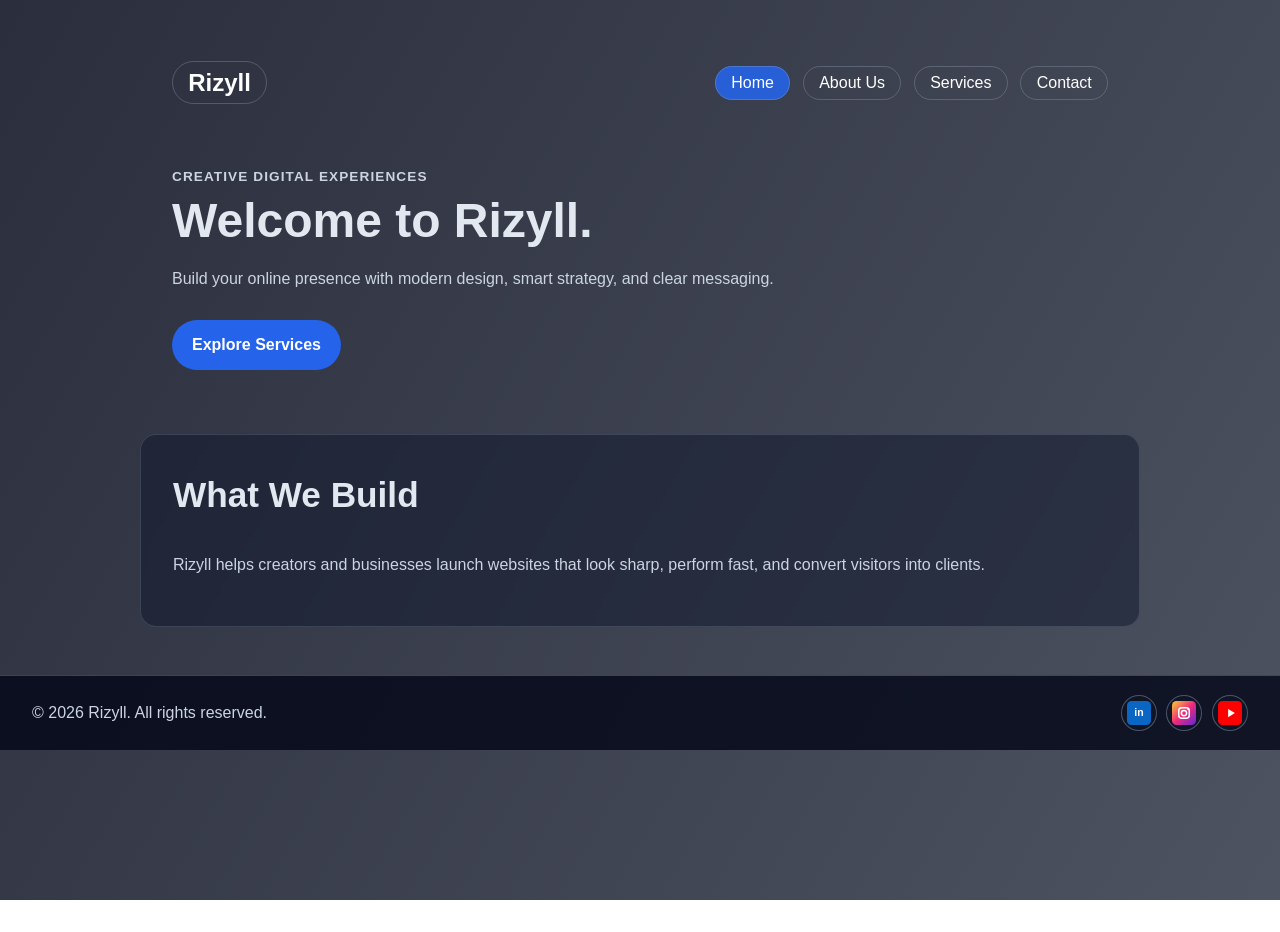
<file: index.html>
<!DOCTYPE html>
<html lang="en">
<head>
  <meta charset="UTF-8" />
  <meta name="viewport" content="width=device-width, initial-scale=1.0" />
  <title>Welcome to Rizyll</title>
  <link rel="stylesheet" href="styles.css" />
</head>
<body>
  <header class="hero">
    <nav class="nav public-nav" aria-label="Primary">
      <h1 class="logo"><a href="index.html">Rizyll</a></h1>
      <ul>
        <li><a href="index.html" aria-current="page">Home</a></li>
        <li><a href="about.html">About Us</a></li>
        <li><a href="services.html">Services</a></li>
        <li><a href="contact.html">Contact</a></li>
      </ul>
    </nav>

    <section class="hero-content">
      <p class="eyebrow">Creative digital experiences</p>
      <h2>Welcome to Rizyll.</h2>
      <p>
        Build your online presence with modern design, smart strategy, and clear messaging.
      </p>
      <a class="cta" href="services.html">Explore Services</a>
    </section>
  </header>

  <main>
    <section class="content-section">
      <h2>What We Build</h2>
      <p>
        Rizyll helps creators and businesses launch websites that look sharp, perform fast,
        and convert visitors into clients.
      </p>
    </section>
  </main>

  <footer class="site-footer">
    <p>© <span id="year">2026</span> Rizyll. All rights reserved.</p>
    <div class="footer-social" aria-label="Footer social links">
      <a href="https://www.linkedin.com/in/richmond-ameyaw/" target="_blank" rel="noopener noreferrer" aria-label="LinkedIn">
        <img src="images/linkedin.svg" alt="LinkedIn icon" />
      </a>
      <a href="https://www.instagram.com/official.richmond_/" target="_blank" rel="noopener noreferrer" aria-label="Instagram">
        <img src="images/instagram.svg" alt="Instagram icon" />
      </a>
      <a href="https://www.youtube.com/@Zyllaplays" target="_blank" rel="noopener noreferrer" aria-label="YouTube">
        <img src="images/youtube.svg" alt="YouTube icon" />
      </a>
    </div>
  </footer>
</body>
</html>
</file>
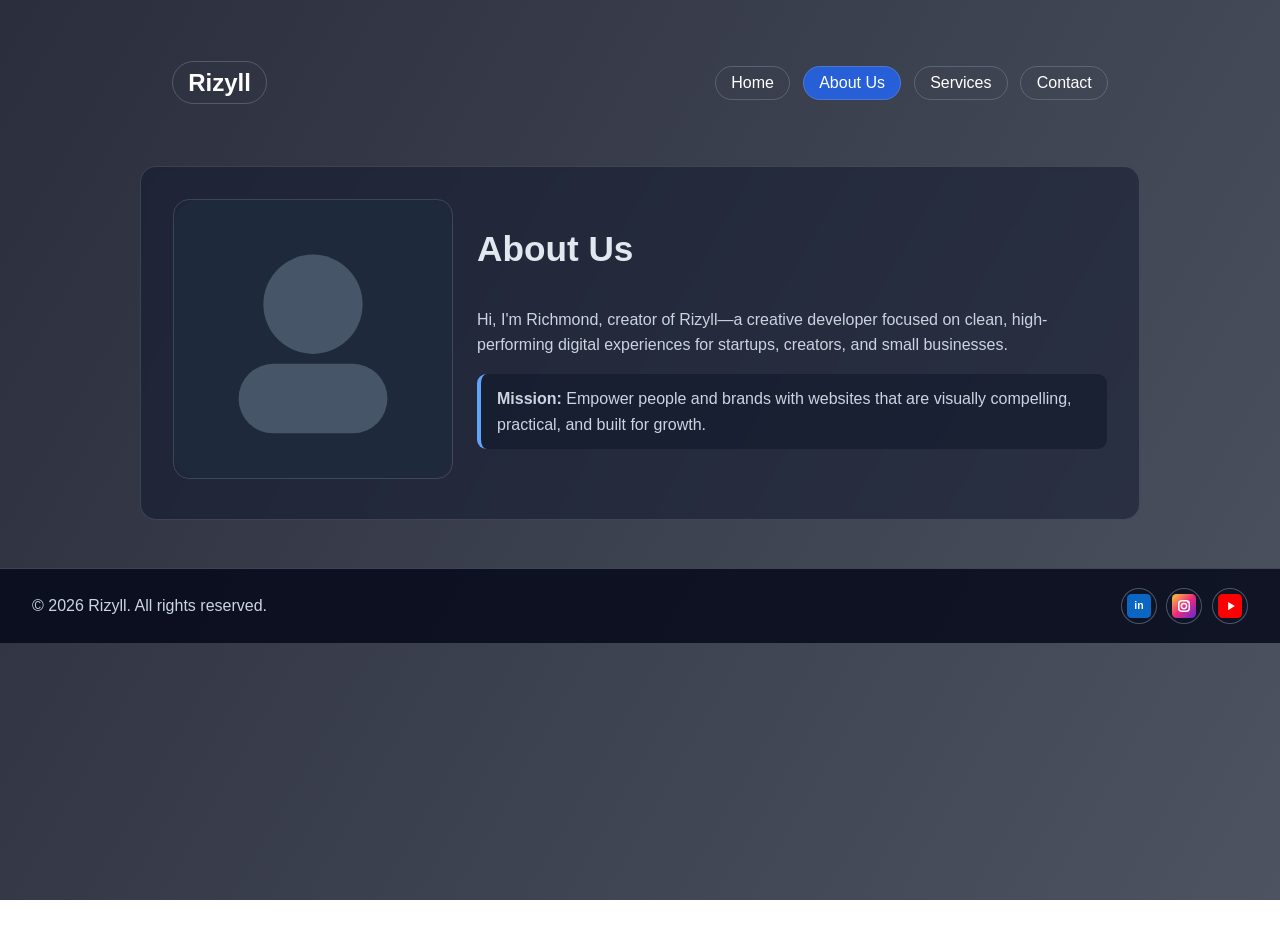
<file: about.html>
<!DOCTYPE html>
<html lang="en">
<head>
  <meta charset="UTF-8" />
  <meta name="viewport" content="width=device-width, initial-scale=1.0" />
  <title>About Us | Rizyll</title>
  <link rel="stylesheet" href="styles.css" />
</head>
<body>
  <header class="page-header">
    <nav class="nav public-nav" aria-label="Primary">
      <h1 class="logo"><a href="index.html">Rizyll</a></h1>
      <ul>
        <li><a href="index.html">Home</a></li>
        <li><a href="about.html" aria-current="page">About Us</a></li>
        <li><a href="services.html">Services</a></li>
        <li><a href="contact.html">Contact</a></li>
      </ul>
    </nav>
  </header>

  <main>
    <section class="content-section about-section">
      <div class="about-media">
        <img src="images/profile-placeholder.svg" alt="Profile placeholder image" />
      </div>
      <div class="about-content">
        <h2>About Us</h2>
        <p>
          Hi, I'm Richmond, creator of Rizyll—a creative developer focused on clean,
          high-performing digital experiences for startups, creators, and small businesses.
        </p>
        <p class="mission"><strong>Mission:</strong> Empower people and brands with websites that are visually compelling, practical, and built for growth.</p>
      </div>
    </section>
  </main>

  <footer class="site-footer">
    <p>© <span>2026</span> Rizyll. All rights reserved.</p>
    <div class="footer-social" aria-label="Footer social links">
      <a href="https://www.linkedin.com/in/richmond-ameyaw/" target="_blank" rel="noopener noreferrer" aria-label="LinkedIn"><img src="images/linkedin.svg" alt="LinkedIn icon" /></a>
      <a href="https://www.instagram.com/official.richmond_/" target="_blank" rel="noopener noreferrer" aria-label="Instagram"><img src="images/instagram.svg" alt="Instagram icon" /></a>
      <a href="https://www.youtube.com/@Zyllaplays" target="_blank" rel="noopener noreferrer" aria-label="YouTube"><img src="images/youtube.svg" alt="YouTube icon" /></a>
    </div>
  </footer>
</body>
</html>
</file>
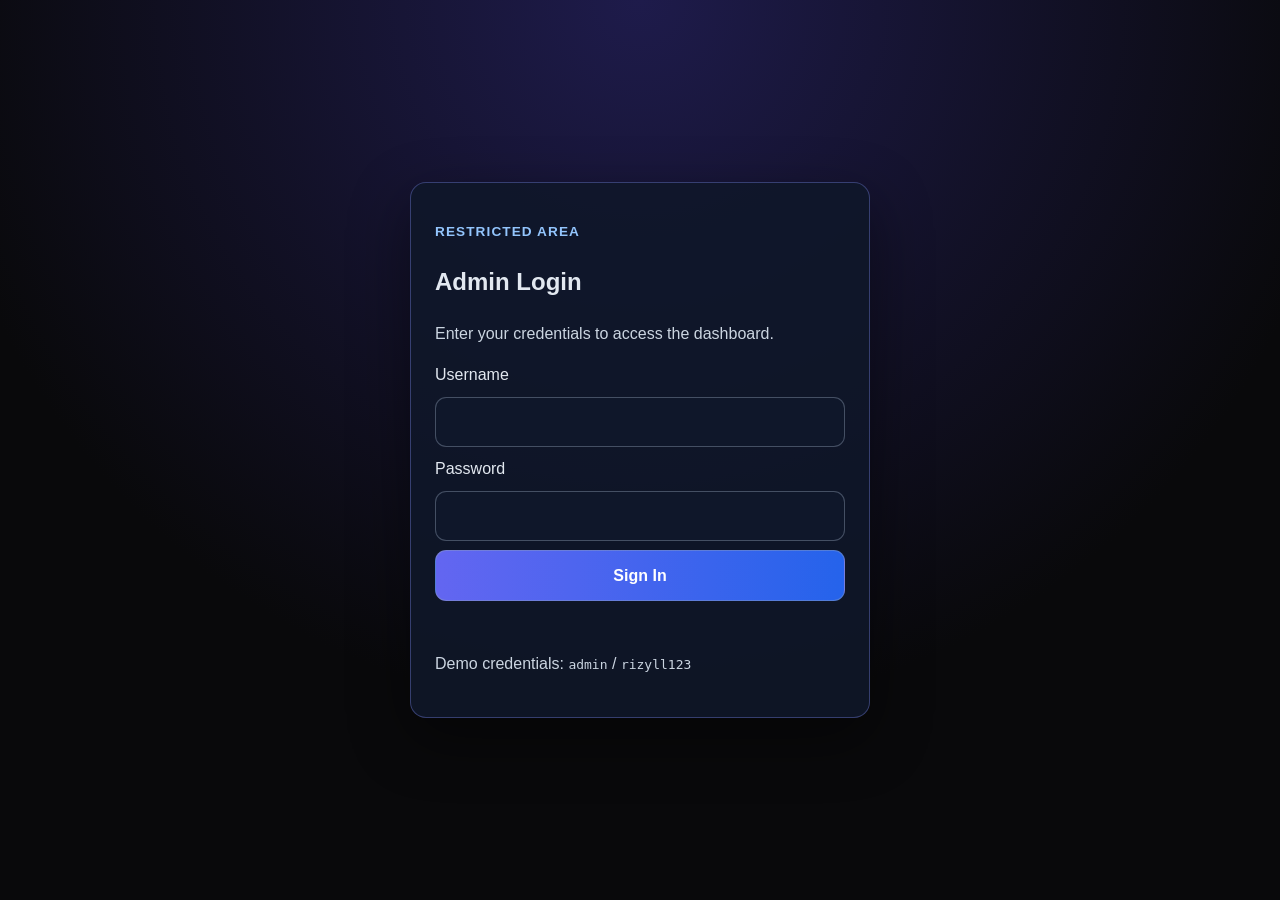
<file: admin-dashboard.html>
<!DOCTYPE html>
<html lang="en">
<head>
  <meta charset="UTF-8" />
  <meta name="viewport" content="width=device-width, initial-scale=1.0" />
  <title>Admin Dashboard</title>
  <link rel="stylesheet" href="styles.css" />
</head>
<body class="dashboard-page">
  <main class="dashboard-shell">
    <header class="dashboard-header">
      <div>
        <p class="admin-label">Admin Mode</p>
        <h1>Dashboard</h1>
      </div>
      <button id="logout-button" class="logout-button" type="button">Log Out</button>
    </header>

    <section class="dashboard-grid" aria-label="Admin dashboard widgets">
      <article class="dashboard-card">
        <h2>Site Overview</h2>
        <p>Placeholder analytics and website health metrics will appear here.</p>
      </article>
      <article class="dashboard-card">
        <h2>Recent Messages</h2>
        <p>Incoming contact form submissions and inquiries can be managed in this panel.</p>
      </article>
      <article class="dashboard-card">
        <h2>Content Queue</h2>
        <p>Draft updates, media uploads, and scheduled changes can be tracked here.</p>
      </article>
    </section>
  </main>

  <script src="scripts/dashboard-guard.js"></script>
</body>
</html>
</file>
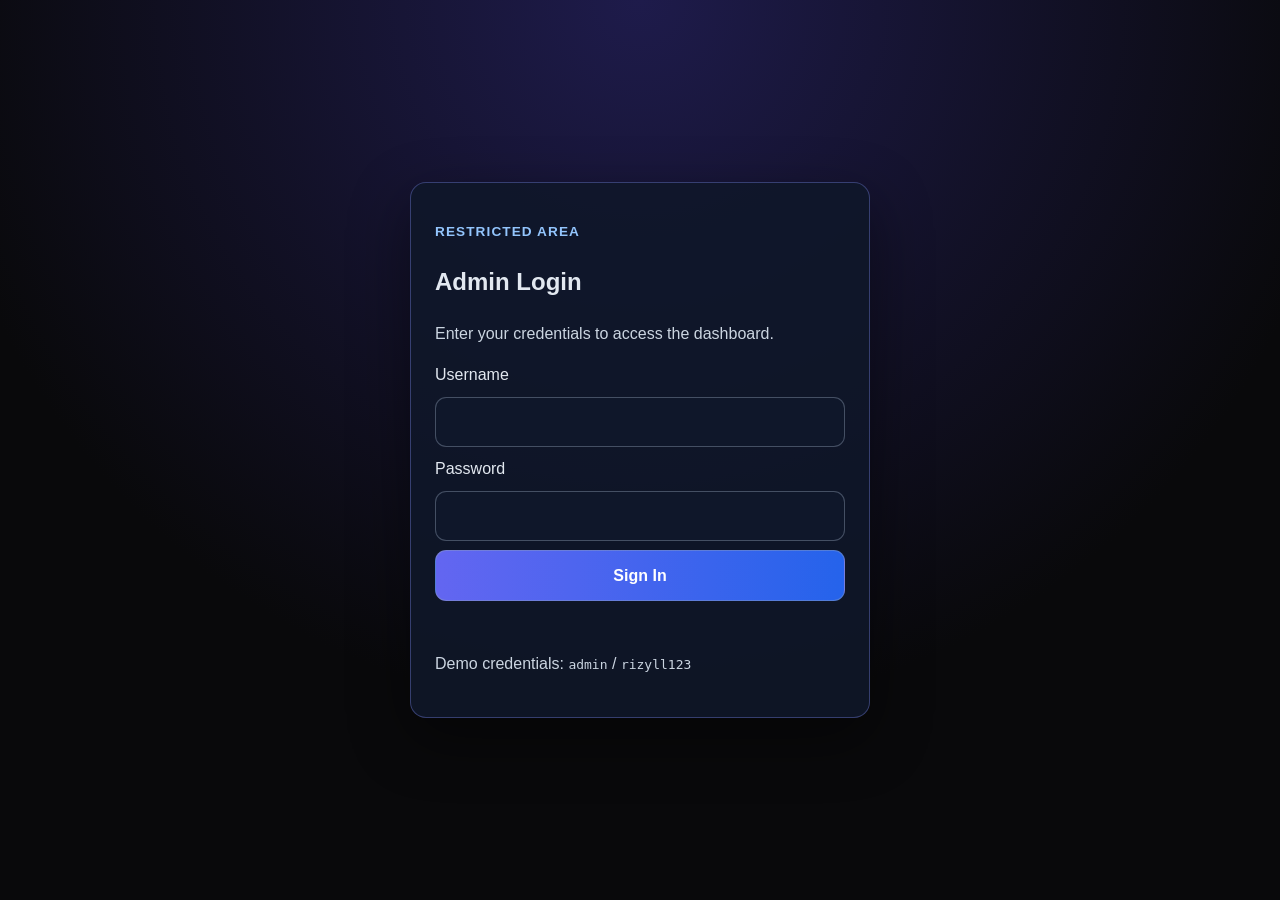
<file: admin.html>
<!DOCTYPE html>
<html lang="en">
<head>
  <meta charset="UTF-8" />
  <meta name="viewport" content="width=device-width, initial-scale=1.0" />
  <title>Admin Login</title>
  <link rel="stylesheet" href="styles.css" />
</head>
<body class="admin-page">
  <main class="admin-wrapper">
    <section class="admin-card">
      <p class="admin-label">Restricted Area</p>
      <h1>Admin Login</h1>
      <p class="admin-help">Enter your credentials to access the dashboard.</p>

      <form id="admin-login-form" class="admin-form" novalidate>
        <label for="username">Username</label>
        <input id="username" name="username" type="text" autocomplete="username" required />

        <label for="password">Password</label>
        <input id="password" name="password" type="password" autocomplete="current-password" required />

        <button type="submit">Sign In</button>
      </form>

      <p id="login-message" class="admin-message" role="alert" aria-live="polite"></p>
      <p class="admin-note">Demo credentials: <code>admin</code> / <code>rizyll123</code></p>
    </section>
  </main>

  <script src="scripts/admin-auth.js"></script>
</body>
</html>
</file>
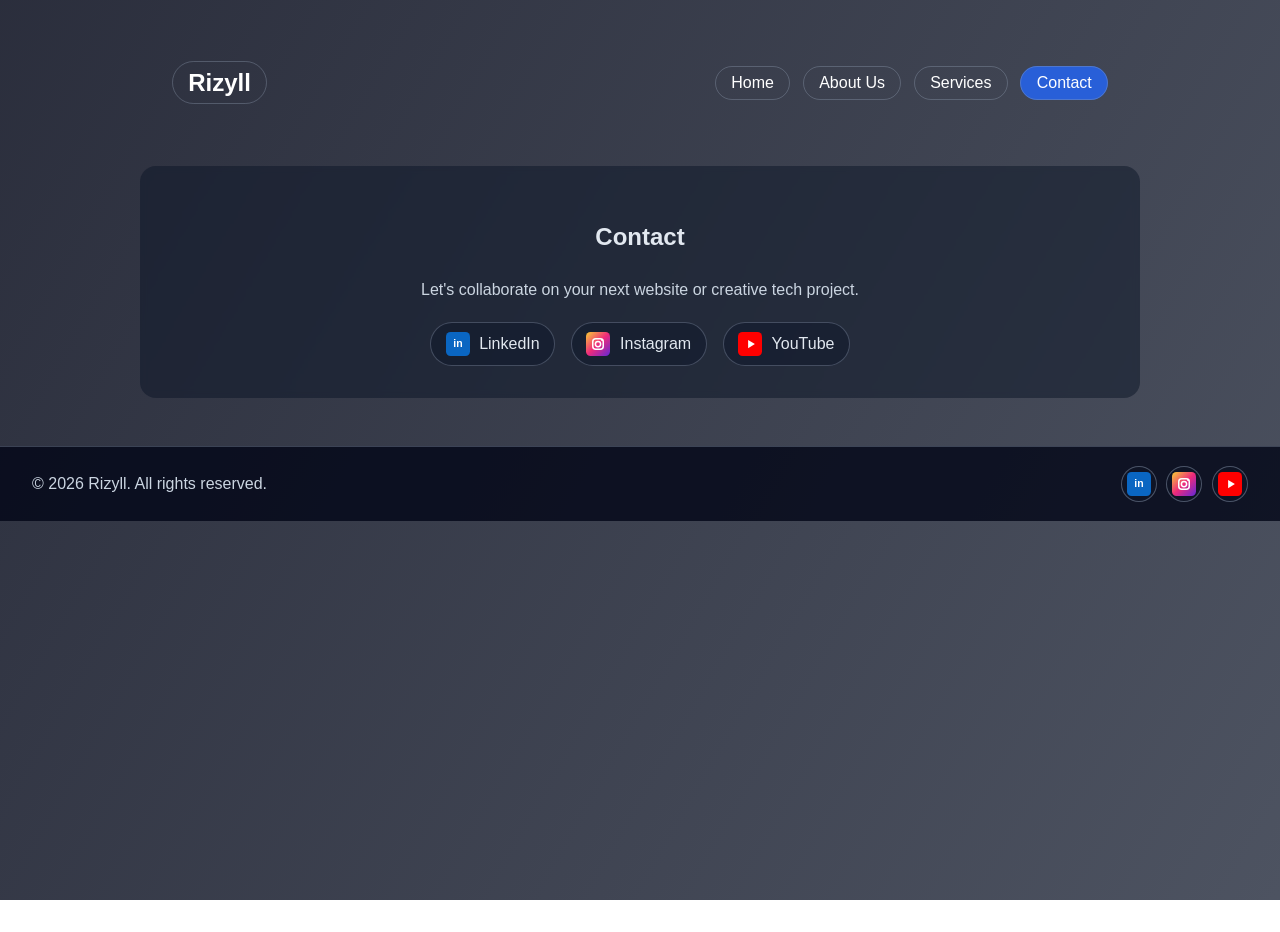
<file: contact.html>
<!DOCTYPE html>
<html lang="en">
<head>
  <meta charset="UTF-8" />
  <meta name="viewport" content="width=device-width, initial-scale=1.0" />
  <title>Contact | Rizyll</title>
  <link rel="stylesheet" href="styles.css" />
</head>
<body>
  <header class="page-header">
    <nav class="nav public-nav" aria-label="Primary">
      <h1 class="logo"><a href="index.html">Rizyll</a></h1>
      <ul>
        <li><a href="index.html">Home</a></li>
        <li><a href="about.html">About Us</a></li>
        <li><a href="services.html">Services</a></li>
        <li><a href="contact.html" aria-current="page">Contact</a></li>
      </ul>
    </nav>
  </header>

  <main>
    <section class="contact">
      <h2>Contact</h2>
      <p>Let's collaborate on your next website or creative tech project.</p>
      <div class="social-links" aria-label="Social media links">
        <a class="social-link" href="https://www.linkedin.com/in/richmond-ameyaw/" target="_blank" rel="noopener noreferrer" aria-label="LinkedIn">
          <img src="images/linkedin.svg" alt="LinkedIn icon" />
          <span>LinkedIn</span>
        </a>
        <a class="social-link" href="https://www.instagram.com/official.richmond_/" target="_blank" rel="noopener noreferrer" aria-label="Instagram">
          <img src="images/instagram.svg" alt="Instagram icon" />
          <span>Instagram</span>
        </a>
        <a class="social-link" href="https://www.youtube.com/@Zyllaplays" target="_blank" rel="noopener noreferrer" aria-label="YouTube">
          <img src="images/youtube.svg" alt="YouTube icon" />
          <span>YouTube</span>
        </a>
      </div>
    </section>
  </main>

  <footer class="site-footer">
    <p>© <span>2026</span> Rizyll. All rights reserved.</p>
    <div class="footer-social" aria-label="Footer social links">
      <a href="https://www.linkedin.com/in/richmond-ameyaw/" target="_blank" rel="noopener noreferrer" aria-label="LinkedIn"><img src="images/linkedin.svg" alt="LinkedIn icon" /></a>
      <a href="https://www.instagram.com/official.richmond_/" target="_blank" rel="noopener noreferrer" aria-label="Instagram"><img src="images/instagram.svg" alt="Instagram icon" /></a>
      <a href="https://www.youtube.com/@Zyllaplays" target="_blank" rel="noopener noreferrer" aria-label="YouTube"><img src="images/youtube.svg" alt="YouTube icon" /></a>
    </div>
  </footer>
</body>
</html>
</file>
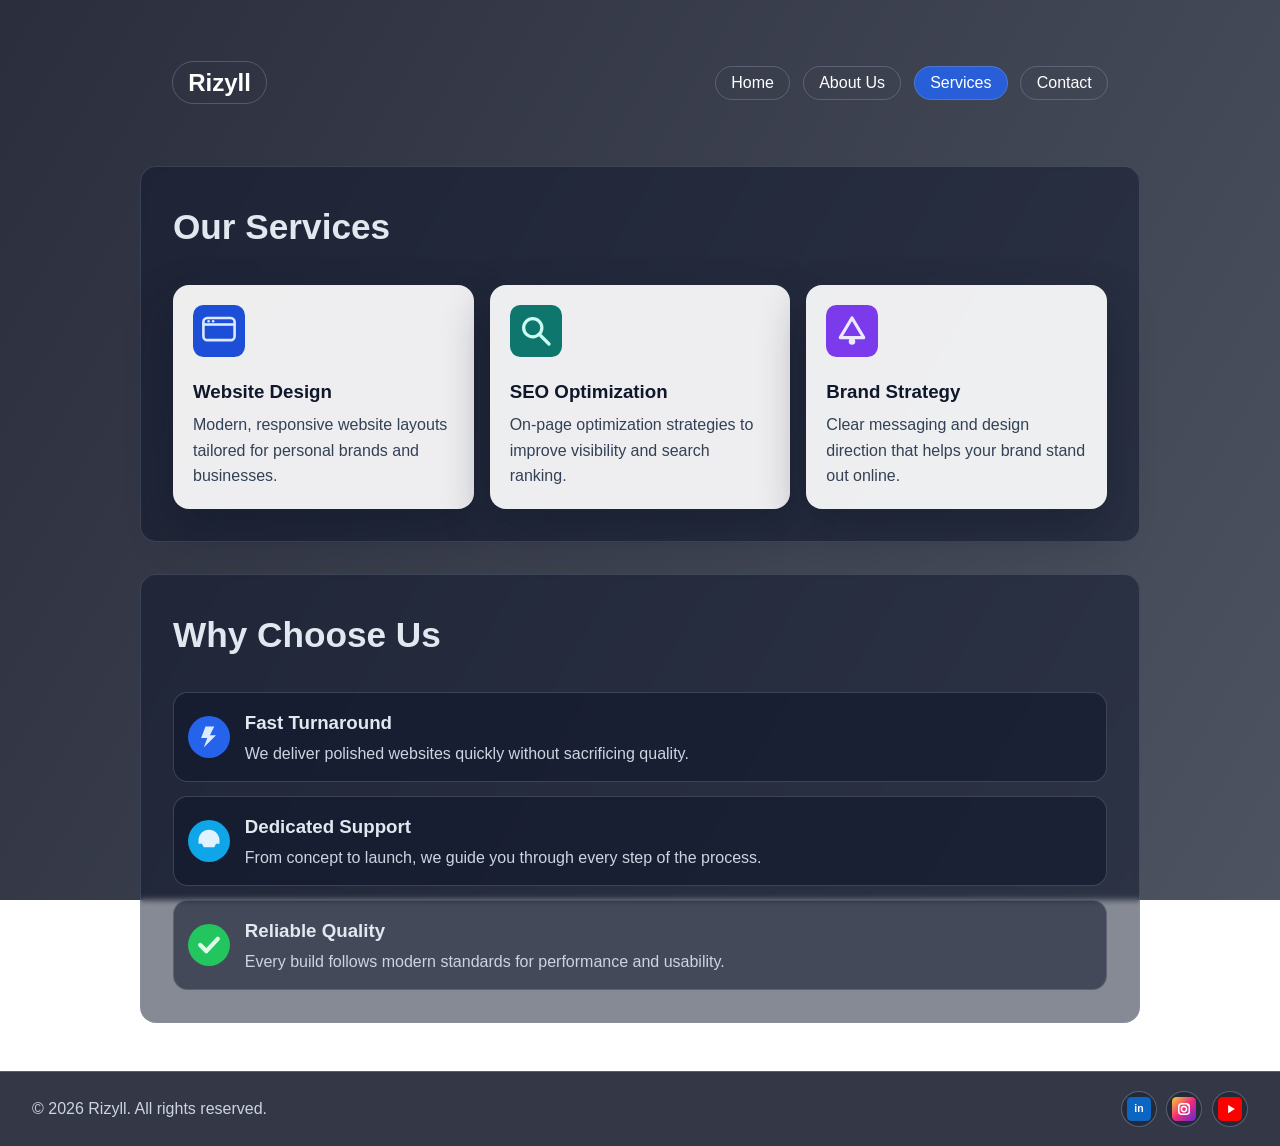
<file: services.html>
<!DOCTYPE html>
<html lang="en">
<head>
  <meta charset="UTF-8" />
  <meta name="viewport" content="width=device-width, initial-scale=1.0" />
  <title>Services | Rizyll</title>
  <link rel="stylesheet" href="styles.css" />
</head>
<body>
  <header class="page-header">
    <nav class="nav public-nav" aria-label="Primary">
      <h1 class="logo"><a href="index.html">Rizyll</a></h1>
      <ul>
        <li><a href="index.html">Home</a></li>
        <li><a href="about.html">About Us</a></li>
        <li><a href="services.html" aria-current="page">Services</a></li>
        <li><a href="contact.html">Contact</a></li>
      </ul>
    </nav>
  </header>

  <main>
    <section class="content-section">
      <h2>Our Services</h2>
      <div class="services-grid">
        <article class="info-card">
          <img src="images/service-web.svg" alt="Web design icon" />
          <h3>Website Design</h3>
          <p>Modern, responsive website layouts tailored for personal brands and businesses.</p>
        </article>
        <article class="info-card">
          <img src="images/service-seo.svg" alt="SEO icon" />
          <h3>SEO Optimization</h3>
          <p>On-page optimization strategies to improve visibility and search ranking.</p>
        </article>
        <article class="info-card">
          <img src="images/service-brand.svg" alt="Brand strategy icon" />
          <h3>Brand Strategy</h3>
          <p>Clear messaging and design direction that helps your brand stand out online.</p>
        </article>
      </div>
    </section>

    <section class="content-section">
      <h2>Why Choose Us</h2>
      <div class="why-list">
        <article class="why-item">
          <img src="images/why-speed.svg" alt="Fast delivery icon" />
          <div>
            <h3>Fast Turnaround</h3>
            <p>We deliver polished websites quickly without sacrificing quality.</p>
          </div>
        </article>
        <article class="why-item">
          <img src="images/why-support.svg" alt="Dedicated support icon" />
          <div>
            <h3>Dedicated Support</h3>
            <p>From concept to launch, we guide you through every step of the process.</p>
          </div>
        </article>
        <article class="why-item">
          <img src="images/why-quality.svg" alt="Quality results icon" />
          <div>
            <h3>Reliable Quality</h3>
            <p>Every build follows modern standards for performance and usability.</p>
          </div>
        </article>
      </div>
    </section>
  </main>

  <footer class="site-footer">
    <p>© <span>2026</span> Rizyll. All rights reserved.</p>
    <div class="footer-social" aria-label="Footer social links">
      <a href="https://www.linkedin.com/in/richmond-ameyaw/" target="_blank" rel="noopener noreferrer" aria-label="LinkedIn"><img src="images/linkedin.svg" alt="LinkedIn icon" /></a>
      <a href="https://www.instagram.com/official.richmond_/" target="_blank" rel="noopener noreferrer" aria-label="Instagram"><img src="images/instagram.svg" alt="Instagram icon" /></a>
      <a href="https://www.youtube.com/@Zyllaplays" target="_blank" rel="noopener noreferrer" aria-label="YouTube"><img src="images/youtube.svg" alt="YouTube icon" /></a>
    </div>
  </footer>
</body>
</html>
</file>
<file: styles.css>
:root {
  --surface: rgba(255, 255, 255, 0.92);
  --text: #e2e8f0;
  --muted: #cbd5e1;
  --primary: #2563eb;
  --primary-dark: #1d4ed8;
  --shadow: 0 20px 45px rgba(15, 23, 42, 0.45);
}

* {
  box-sizing: border-box;
}

body {
  margin: 0;
  font-family: "Inter", "Segoe UI", Arial, sans-serif;
  color: var(--text);
  background-image:
    linear-gradient(120deg, rgba(2, 6, 23, 0.84), rgba(15, 23, 42, 0.74)),
    url("https://images.unsplash.com/photo-1498050108023-c5249f4df085?auto=format&fit=crop&w=1920&q=80");
  background-size: cover;
  background-position: center;
  background-attachment: fixed;
  line-height: 1.6;
  min-height: 100vh;
}

.hero,
.page-header,
.content-section,
.contact {
  max-width: 1000px;
  margin: 2rem auto;
  padding: 2rem;
}

.nav {
  display: flex;
  justify-content: space-between;
  align-items: center;
  gap: 1rem;
}

.logo {
  margin: 0;
  font-size: 1.5rem;
}

.logo a {
  color: inherit;
  text-decoration: none;
}

.logo a:hover {
  text-decoration: underline;
}

.public-nav ul {
  display: flex;
  flex-wrap: wrap;
  list-style: none;
  margin: 0;
  padding: 0;
  gap: 0.8rem;
}

.public-nav a {
  text-decoration: none;
  color: #fff;
  border: 1px solid rgba(148, 163, 184, 0.35);
  border-radius: 999px;
  padding: 0.45rem 0.95rem;
  transition: background 0.2s ease, transform 0.2s ease;
}

.public-nav a:hover,
.public-nav a[aria-current="page"] {
  background: rgba(37, 99, 235, 0.88);
  transform: translateY(-2px);
}

.hero-content {
  max-width: 640px;
  margin-top: 4rem;
}

.hero-content h2 {
  margin: 0.25rem 0 0.75rem;
  font-size: clamp(2rem, 4vw, 3rem);
  line-height: 1.2;
}

.hero-content p,
.content-section p,
.contact p {
  color: var(--muted);
}

.eyebrow,
.admin-label {
  text-transform: uppercase;
  letter-spacing: 0.08em;
  color: #93c5fd;
  font-weight: 700;
  font-size: 0.85rem;
  margin-bottom: 0;
}

.cta {
  text-decoration: none;
  display: inline-block;
  color: #fff;
  background: var(--primary);
  margin-top: 0.8rem;
  padding: 0.75rem 1.25rem;
  border-radius: 999px;
  font-weight: 600;
  transition: transform 0.2s ease, background 0.2s ease;
}

.cta:hover {
  background: var(--primary-dark);
  transform: translateY(-2px);
}

.content-section {
  background: rgba(15, 23, 42, 0.5);
  border: 1px solid rgba(148, 163, 184, 0.24);
  border-radius: 1rem;
  backdrop-filter: blur(3px);
}

.content-section h2 {
  margin-top: 0;
  font-size: clamp(1.6rem, 3vw, 2.2rem);
}

.services-grid {
  display: grid;
  grid-template-columns: repeat(auto-fit, minmax(220px, 1fr));
  gap: 1rem;
}

.info-card {
  background: var(--surface);
  color: #0f172a;
  border-radius: 1rem;
  padding: 1.25rem;
  box-shadow: var(--shadow);
}

.info-card img {
  width: 52px;
  height: 52px;
}

.info-card h3 {
  margin: 0.75rem 0 0.35rem;
}

.info-card p {
  margin: 0;
  color: #334155;
}

.about-section {
  display: grid;
  grid-template-columns: minmax(220px, 280px) 1fr;
  gap: 1.5rem;
  align-items: center;
}

.about-media img {
  width: 100%;
  border-radius: 1rem;
  border: 1px solid rgba(148, 163, 184, 0.25);
}

.mission {
  margin-top: 0.9rem;
  padding: 0.75rem 1rem;
  border-left: 4px solid #60a5fa;
  background: rgba(15, 23, 42, 0.55);
  border-radius: 0.6rem;
}

.why-list {
  display: grid;
  gap: 0.9rem;
}

.why-item {
  display: flex;
  align-items: center;
  gap: 0.9rem;
  background: rgba(15, 23, 42, 0.55);
  border: 1px solid rgba(148, 163, 184, 0.28);
  border-radius: 0.9rem;
  padding: 0.9rem;
}

.why-item img {
  width: 42px;
  height: 42px;
}

.why-item h3 {
  margin: 0;
}

.why-item p {
  margin: 0.2rem 0 0;
}

.contact {
  text-align: center;
  background: rgba(15, 23, 42, 0.52);
  border-radius: 1rem;
  backdrop-filter: blur(3px);
}

.social-links {
  margin-top: 1.25rem;
  display: flex;
  justify-content: center;
  gap: 1rem;
  flex-wrap: wrap;
}

.social-link {
  display: inline-flex;
  align-items: center;
  gap: 0.6rem;
  text-decoration: none;
  color: #e2e8f0;
  background: rgba(15, 23, 42, 0.5);
  border: 1px solid rgba(148, 163, 184, 0.35);
  border-radius: 999px;
  padding: 0.5rem 0.9rem;
  transition: transform 0.2s ease, box-shadow 0.2s ease, background 0.2s ease;
}

.social-link img,
.footer-social img {
  width: 24px;
  height: 24px;
  display: block;
}

.social-link:hover,
.footer-social a:hover {
  transform: translateY(-2px);
  box-shadow: 0 10px 25px rgba(15, 23, 42, 0.35);
  background: rgba(30, 41, 59, 0.7);
}

.site-footer {
  margin-top: 3rem;
  padding: 1.2rem 2rem;
  border-top: 1px solid rgba(148, 163, 184, 0.35);
  background: rgba(2, 6, 23, 0.8);
  color: #cbd5e1;
  display: flex;
  justify-content: space-between;
  align-items: center;
  gap: 1rem;
  flex-wrap: wrap;
}

.site-footer p {
  margin: 0;
}

.footer-social {
  display: flex;
  align-items: center;
  gap: 0.6rem;
}

.footer-social a {
  width: 36px;
  height: 36px;
  border-radius: 50%;
  border: 1px solid rgba(148, 163, 184, 0.45);
  display: inline-flex;
  align-items: center;
  justify-content: center;
  background: rgba(15, 23, 42, 0.4);
  transition: transform 0.2s ease, box-shadow 0.2s ease, background 0.2s ease;
}

.admin-page {
  background: radial-gradient(circle at top, #1e1b4b, #09090b 65%);
  color: #e2e8f0;
}

.admin-wrapper {
  min-height: 100vh;
  display: grid;
  place-items: center;
  padding: 1.5rem;
}

.admin-card {
  width: min(460px, 100%);
  background: rgba(15, 23, 42, 0.88);
  border: 1px solid rgba(129, 140, 248, 0.35);
  border-radius: 1rem;
  padding: 1.5rem;
  box-shadow: 0 20px 60px rgba(0, 0, 0, 0.45);
}

.admin-help,
.admin-note {
  color: #cbd5e1;
}

.admin-form {
  display: grid;
  gap: 0.55rem;
}

.admin-form input,
.admin-form button,
.logout-button {
  border-radius: 0.7rem;
  border: 1px solid rgba(148, 163, 184, 0.4);
  padding: 0.72rem 0.8rem;
  font: inherit;
}

.admin-form input {
  background: #0f172a;
  color: #f8fafc;
}

.admin-form button,
.logout-button {
  cursor: pointer;
  background: linear-gradient(90deg, #6366f1, #2563eb);
  color: #fff;
  font-weight: 600;
}

.admin-message {
  min-height: 1.5rem;
  color: #fca5a5;
  margin: 0.65rem 0 0;
}

.admin-message.visible {
  font-weight: 600;
}

.dashboard-page {
  background: linear-gradient(145deg, #020617 25%, #0f172a);
}

.dashboard-shell {
  max-width: 1080px;
  margin: 0 auto;
  padding: 2rem;
}

.dashboard-header {
  display: flex;
  justify-content: space-between;
  align-items: center;
  gap: 1rem;
  margin-bottom: 1.25rem;
}

.dashboard-grid {
  display: grid;
  grid-template-columns: repeat(auto-fit, minmax(220px, 1fr));
  gap: 1rem;
}

.dashboard-card {
  background: #111827;
  border: 1px solid rgba(59, 130, 246, 0.35);
  border-radius: 0.95rem;
  padding: 1rem;
}

@media (max-width: 768px) {
  body {
    background-attachment: scroll;
  }

  .hero,
  .page-header,
  .content-section,
  .contact,
  .site-footer,
  .dashboard-shell {
    padding-left: 1rem;
    padding-right: 1rem;
  }

  .nav {
    flex-direction: column;
    align-items: flex-start;
  }

  .hero-content {
    margin-top: 2rem;
  }

  .about-section {
    grid-template-columns: 1fr;
  }

  .about-media {
    max-width: 240px;
  }

  .why-item {
    align-items: flex-start;
  }

  .site-footer {
    justify-content: center;
    text-align: center;
  }

  .dashboard-header {
    flex-direction: column;
    align-items: flex-start;
  }
}
</file>
